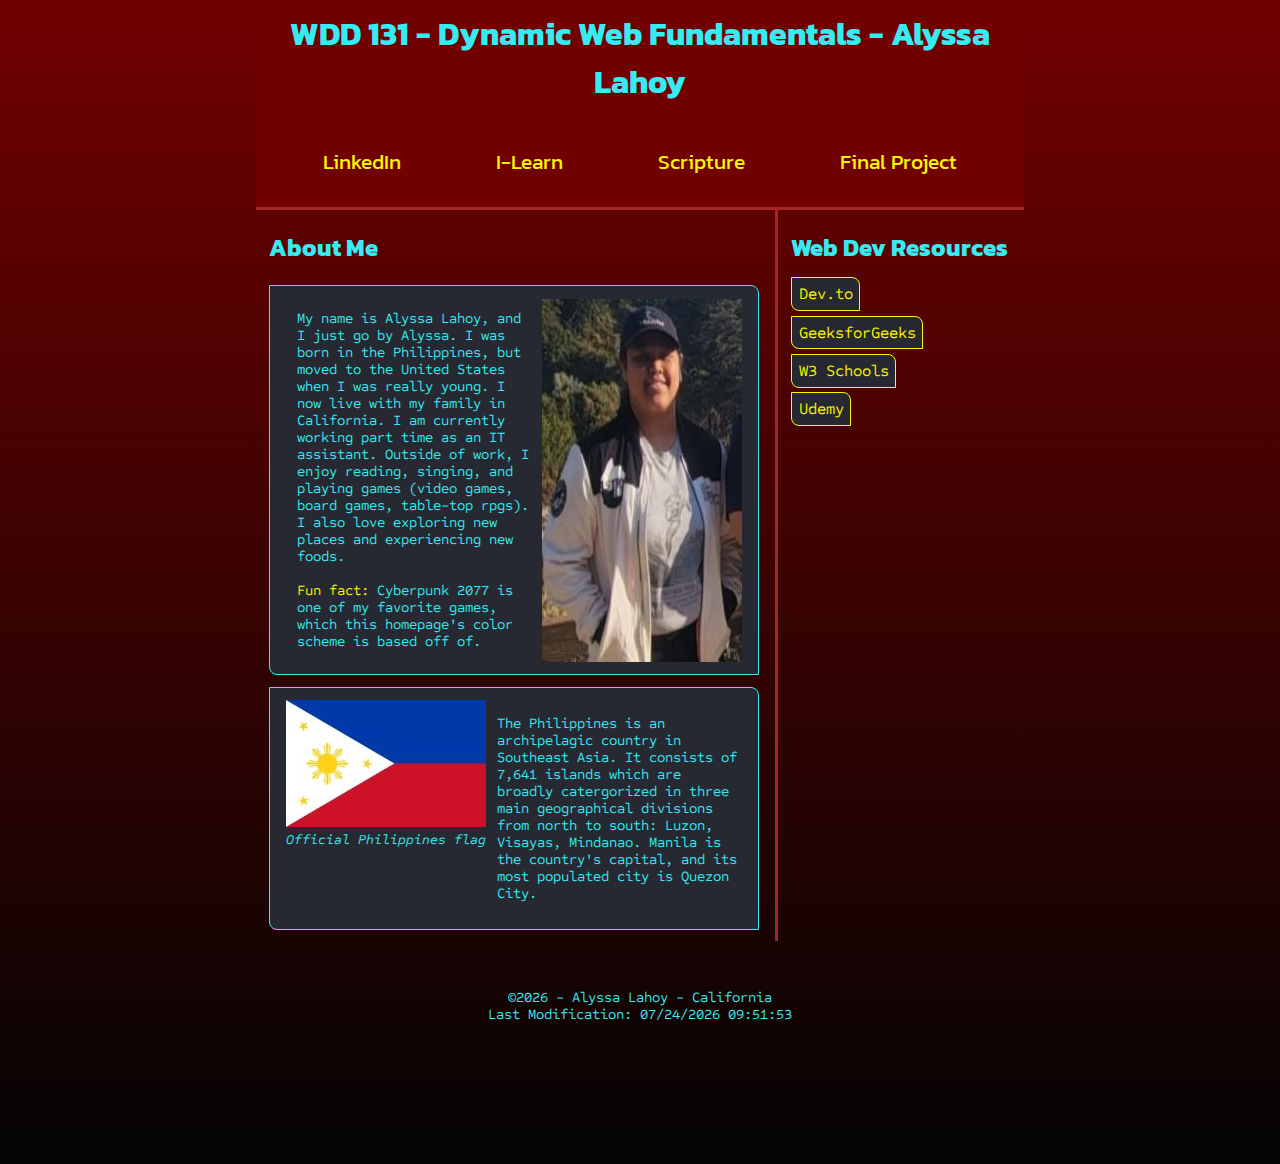
<file: index.html>
<!DOCTYPE html>
<html lang="en">

<head>
    <meta charset="UTF-8">
    <meta name="viewport" content="width=device-width, initial-scale=1.0">
    <meta name="author" content="Alyssa Lahoy">
    <meta name="description"
        content="WDD 131 - Dynamic Web Fundamentals - Alyssa Lahoy - Home page for work associated with the WDD 131 course at BYU-Idaho.">
    <title>WDD 131 - Dynamic Web Fundamentals - Alyssa Lahoy</title>

    <link rel="stylesheet" href="styles/base.css">
    <link rel="preconnect" href="https://fonts.googleapis.com">
    <link rel="preconnect" href="https://fonts.gstatic.com" crossorigin>
    <link
        href="https://fonts.googleapis.com/css2?family=Kanit:ital,wght@0,400;0,700;1,400;1,700&family=Sometype+Mono&display=swap"
        rel="stylesheet">
    <script src="scripts/getdates.js" defer></script>
</head>

<body>
    <header>
        <h1>WDD 131 - Dynamic Web Fundamentals - Alyssa Lahoy</h1>

        <nav>
            <ul>
                <li><a href="https://www.linkedin.com/in/alyssa-lahoy-933316239/" target="_blank">LinkedIn</a></li>
                <li><a href="https://byui.instructure.com/" target="_blank">I-Learn</a></li>
                <li><a href="https://www.churchofjesuschrist.org/study/scriptures/nt/rom/1?lang=eng&id=p16-p17#p16"
                        target="_blank">Scripture</a></li>
                <li><a href="#">Final Project</a></li>
            </ul>
        </nav>
    </header>

    <main>
        <section class="card">
            <div class="sect-head">
                <h2>About Me</h2>
            </div>
            <div class="about-me">
                <p>My name is Alyssa Lahoy, and I just go by Alyssa. I was born in the Philippines, but moved to the
                    United States when I was really young. I now live with my family in California. I am currently
                    working part time as an IT assistant. Outside of work, I enjoy reading, singing, and playing
                    games
                    (video games, board games, table-top rpgs). I also love exploring new places and experiencing
                    new
                    foods.<br>
                    <br>
                    <span class="special">Fun fact:</span> Cyberpunk 2077 is one of my favorite games, which this
                    homepage's color scheme is based off of.
                </p>
                <img src="images/author-pic.jpg" alt="Image of website author">
            </div>

            <div class="philippines">
                <figure>
                    <img src="images/philippiine-flag.jpg" alt="Image of official Philippines flag">
                    <figcaption><i>Official Philippines flag</i></figcaption>
                </figure>
                <p>The Philippines is an archipelagic country in Southeast Asia. It consists of 7,641 islands which are
                    broadly catergorized in three main geographical divisions from north to south: Luzon, Visayas,
                    Mindanao. Manila is the country's capital, and its most populated city is Quezon City.</p>
            </div>
        </section>

        <section class="card">
            <div class="sect-head">
                <h2>Web Dev Resources</h2>
            </div>
            <ul class="aside-list">
                <li><a href="https://dev.to">Dev.to</a></li>
                <li><a href="https://www.geeksforgeeks.org">GeeksforGeeks</a></li>
                <li><a href="https://www.w3schools.com">W3 Schools</a></li>
                <li><a href="https://www.udemy.com">Udemy</a></li>
            </ul>
        </section>
    </main>

    <footer>
        <p>&#169;<span id="currentyear"></span> - Alyssa Lahoy - California</p>
        <p id="lastModified"></p>
    </footer>

</body>

</html>
</file>
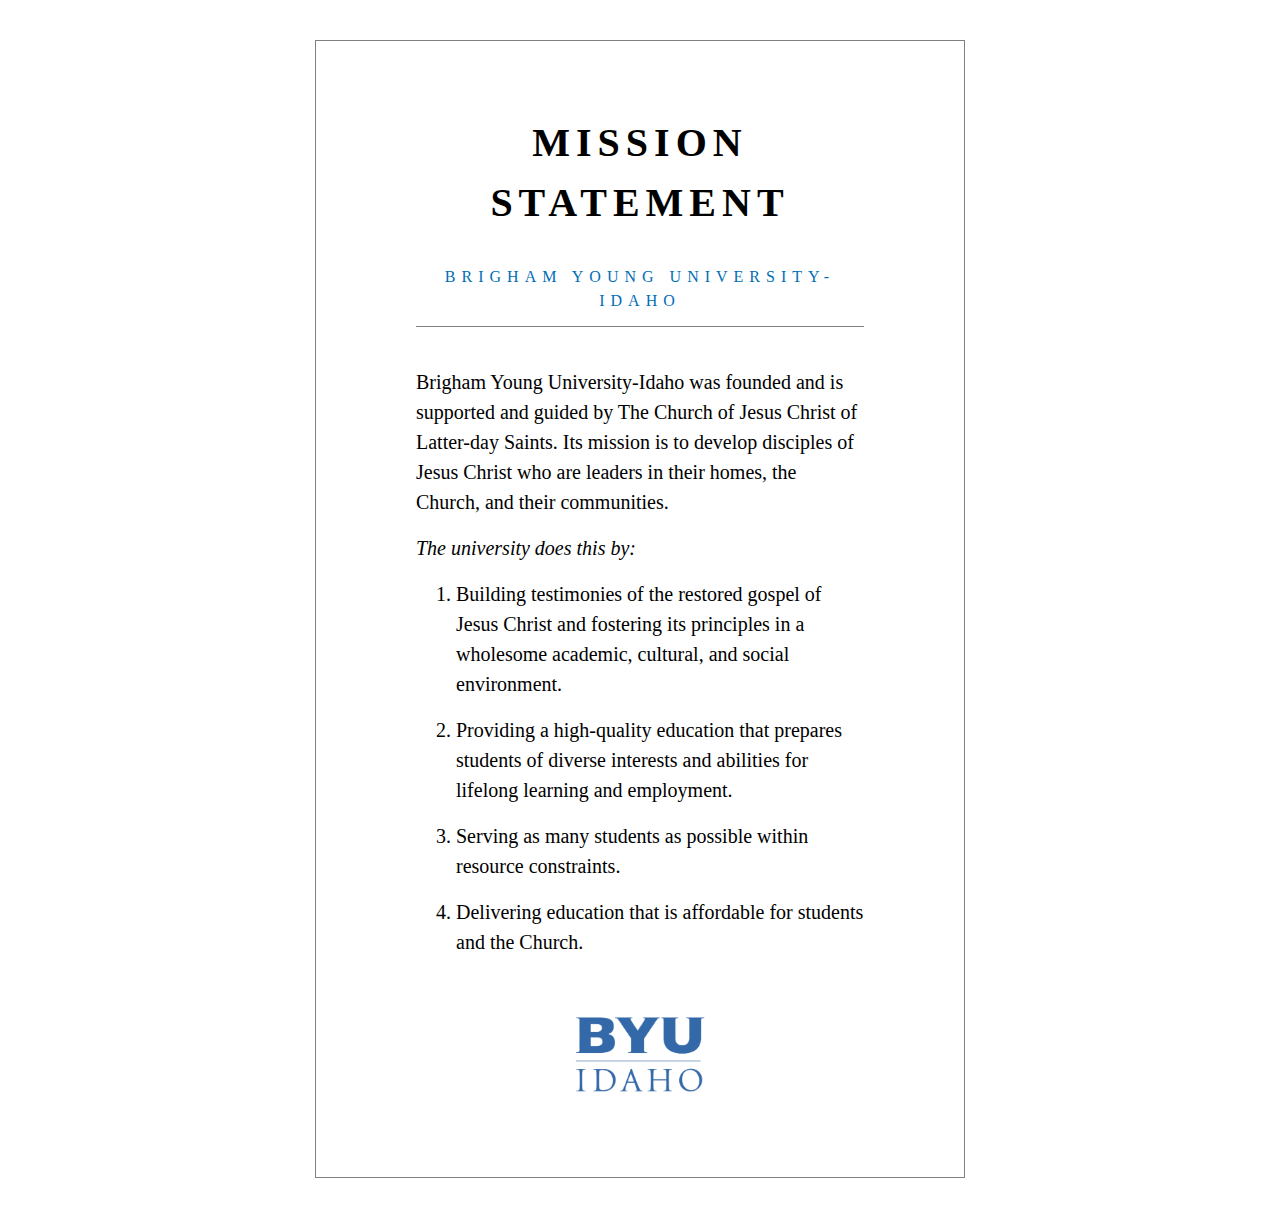
<file: mission/index.html>
<!DOCTYPE html>
<html lang="en">

<head>
    <meta charset="UTF-8">
    <meta name="viewport" content="width=device-width, initial-scale=1.0">
    <meta name="description" content="The mission statement of Brigham Young University-Idaho">
    <meta name="author" content="Alyssa Lahoy">
    <title>BYU Idaho Mission Statement</title>
    <link rel="stylesheet" href="css/styles.css">
</head>

<body>
    <div class="content">
        <header>
            <h1>MISSION STATEMENT</h1>
            <p class="subtitle">BRIGHAM YOUNG UNIVERSITY-IDAHO</p>
        </header>

        <main>
            <p>
                Brigham Young University-Idaho was founded and is supported and guided by The Church of Jesus Christ of
                Latter-day Saints.
                Its mission is to develop disciples of Jesus Christ who are leaders in their homes, the Church, and
                their
                communities.
            </p>

            <p><em>The university does this by:</em></p>

            <p>
            <ol>
                <li>Building testimonies of the restored gospel of Jesus Christ and fostering its principles in a
                    wholesome
                    academic, cultural, and social environment.</li>
                <li>Providing a high-quality education that prepares students of diverse interests and abilities for
                    lifelong learning and employment.</li>
                <li>Serving as many students as possible within resource constraints.</li>
                <li>Delivering education that is affordable for students and the Church.</li>
            </ol>
            </p>
        </main>

        <footer>
            <img class="logo" src="images/byui-logo_blue.webp" alt="BYU-Idaho logo">
        </footer>
    </div>


</body>

</html>
</file>
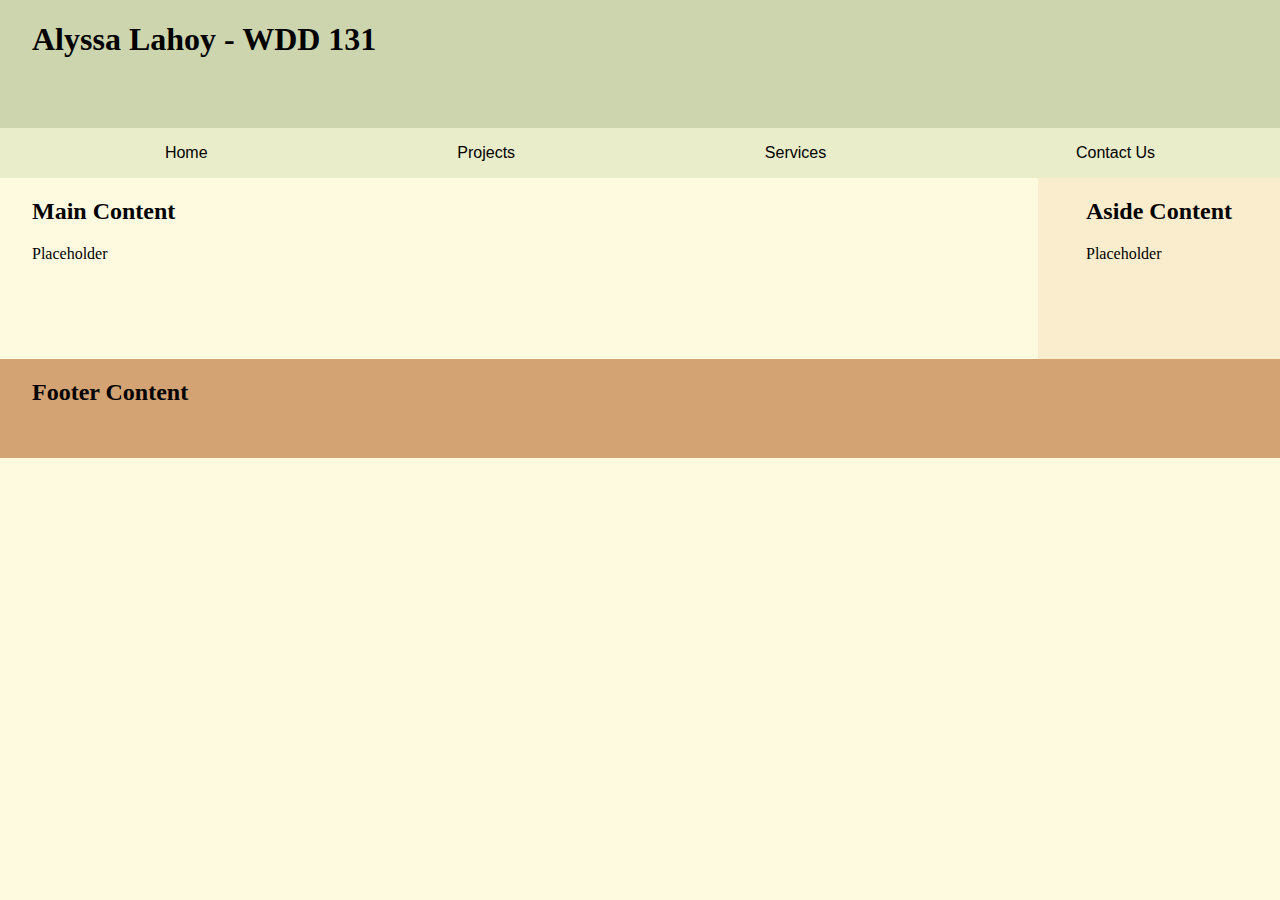
<file: week01/basic-layout.html>
<!DOCTYPE html>
<html lang="en">

<head>
    <meta charset="UTF-8">
    <meta name="viewport" content="width=device-width, initial-scale=1.0">
    <title>Alyssa Lahoy - WDD 131</title>

    <link rel="stylesheet" href="styles/layout.css">
</head>

<body>
    <header>
        <div class="heading"><h1>Alyssa Lahoy - WDD 131</h1></div>
        <div class="empty"></div>

        <nav class="navbar wrap">
            <ul>
                <li><a href="#">Home</a></li>
                <li><a href="#">Projects</a></li>
                <li><a href="#">Services</a></li>
                <li><a href="#">Contact Us</a></li>
            </ul>
        </nav>
    </header>

    <main>
        <h2>Main Content</h2>
        <div class="empty">
            <p>Placeholder</p>
        </div>
    </main>

    <aside>
        <h2>Aside Content</h2>
        <div class="empty">
            <p>Placeholder</p>
        </div>
    </aside>

    <footer>
        <h2>Footer Content</h2>
        <div class="empty"></div>
    </footer>
</body>

</html>
</file>
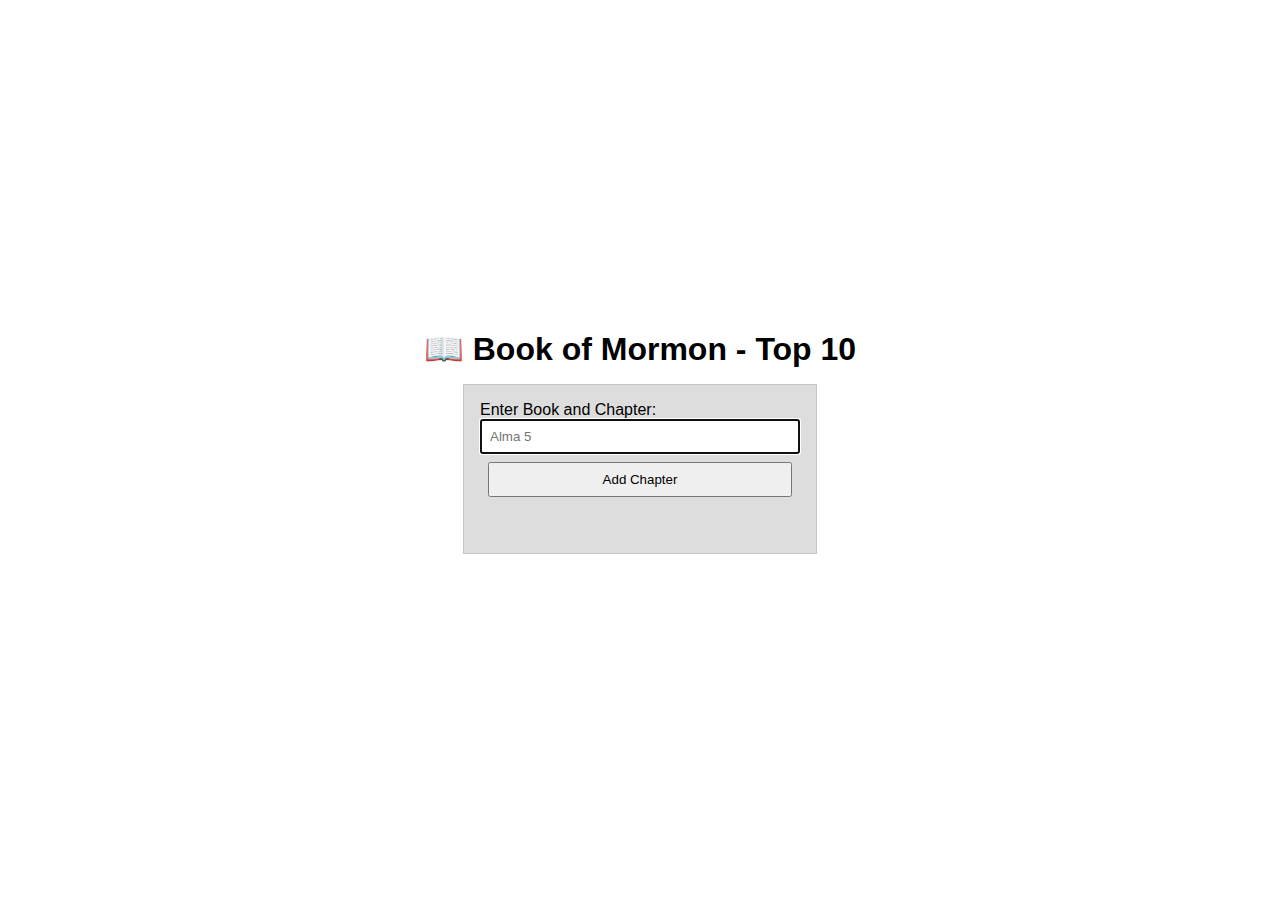
<file: week02/bom.html>
<!DOCTYPE html>
<html lang="en">

<head>
    <meta charset="UTF-8">
    <meta name="viewport" content="width=device-width, initial-scale=1.0">
    <meta name="author" content="Alyssa Lahoy">
    <meta name="description" content="Book of Mormon application for WDD 131">
    <title>Document</title>

    <link rel="stylesheet" href="styles/bom.css">
    <script src="scripts/bom.js" defer></script>
</head>

<body>
    <h1>📖 Book of Mormon - Top 10</h1>
    <main>
        <label for="favchap">Enter Book and Chapter: </label>
        <input type="text" id="favchap" placeholder="Alma 5">
        <button type="submit">Add Chapter</button>
        <ul id="list"></ul>
    </main>

</body>

</html>
</file>
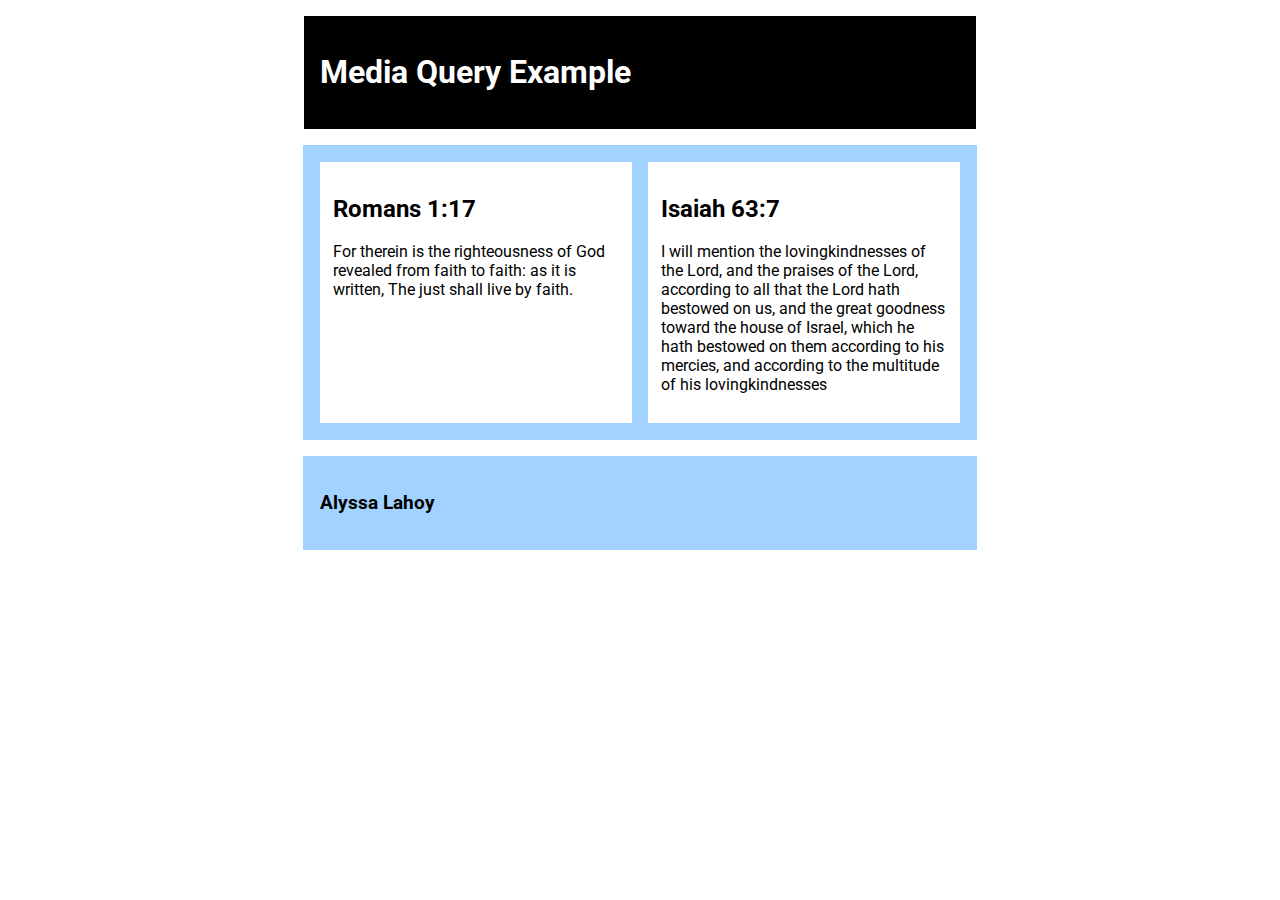
<file: week02/media-query.html>
<!DOCTYPE html>
<html lang="en">

<head>
    <meta charset="UTF-8">
    <meta name="viewport" content="width=device-width, initial-scale=1.0">
    <meta name="author" content="Alyssa Lahoy">
    <meta name="description" content="Week 2 Learning Activity work with media query">
    <title>WDD 131 - Media Query Example</title>
    <link rel="preconnect" href="https://fonts.googleapis.com">
    <link rel="preconnect" href="https://fonts.gstatic.com" crossorigin>
    <link href="https://fonts.googleapis.com/css2?family=Roboto&display=swap" rel="stylesheet">
    <link rel="stylesheet" href="styles/media-query.css">
    <link rel="stylesheet" href="styles/media-query-large.css">
</head>

<body>
    <header>
        <h1>Media Query Example</h1>
    </header>

    <main>
        <section>
            <h2>Romans 1:17</h2>
            <p>For therein is the righteousness of God revealed from faith to faith: as it is written, The just shall
                live by faith.</p>
        </section>
        <section>
            <h2>Isaiah 63:7</h2>
            <p>I will mention the lovingkindnesses of the Lord, and the praises of the Lord, according to all that the
                Lord hath bestowed on us, and the great goodness toward the house of Israel, which he hath bestowed on
                them according to his mercies, and according to the multitude of his lovingkindnesses</p>
        </section>
    </main>
    <footer>
        <h3>Alyssa Lahoy</h3>
    </footer>
</body>

</html>
</file>
<file: styles/base.css>
@keyframes link-hover {
    from {
        font-size: 1.3rem;
        color: var(--rich-lemon);
    }

    to {
        font-size: 1.4rem;
        color: var(--electric-blue);
    }
}

/* CYBERPUNK color scheme */
:root {
    --blood-red: #710000;
    --rich-lemon: #FDF500;
    --raisin-black: #272932;
    --electric-blue: #37EBF3;
    --keppel: #1AC5B0;
    background: rgb(113, 0, 0);
    background: linear-gradient(180deg, rgba(113, 0, 0, 1) 0%, rgba(4, 4, 4, 1) 100%);
}

body {
    font-family: 'Sometype Mono', monospace;
    margin: 0 auto;
    max-width: 60%;
    color: var(--electric-blue);
    padding-bottom: 8em;
}

body p {
    font-size: 0.9rem;
}

header {
    background-color: var(--blood-red);
    border-bottom: solid 3px #a32727;
    margin-top: 0;
}

header h1 {
    text-align: center;
    margin: 0;
    padding: 0.3em 0.8em;
}

h1,
h2,
h3,
h4,
h5,
h6 {
    font-family: 'Kanit', sans-serif;
    color: var(--electric-blue);
}

nav {
    padding: 0.4em;
    margin: 0;
}

nav ul {
    width: 100%;
    padding: 0.5rem 0;
    display: flex;
    justify-content: space-evenly;
}

nav ul li {
    margin: 0 1.2em;
    list-style-type: none;
}

nav ul li a {
    font-family: 'Kanit', sans-serif;
    font-size: 1.3rem;
    padding: 1rem;
    border-radius: 8px;
    color: var(--rich-lemon);
    text-decoration: none;
}

nav ul li a:hover {
    animation-name: link-hover;
    animation-duration: 0.8s;
    font-size: 1.4rem;
    color: var(--electric-blue);
}

/* main grid */
main {
    display: grid;
    grid-template-columns: repeat(6, 1fr);
    justify-items: center;
    column-gap: 0.8em;
    margin: 0 0.8em 2em;
}

main .card:nth-of-type(1) {
    grid-column: 1/5;
}

.about-me,
.philippines {
    display: flex;
    border: solid 1px var(--electric-blue);
    background-color: var(--raisin-black);
    border-radius: 0 8px;
    padding: 0.8em 1em;
    margin-bottom: 0.7em;
}

.about-me p {
    margin: 0.8em;
}

.philippines figure {
    margin: 0;
}

figcaption {
    font-size: 0.85rem;
    text-align: center;
}

.philippines p {
    margin-left: 0.8em;
}

main .card:nth-of-type(2) {
    grid-column: 5/7;
    border-left: 3px solid #a32727;
    padding-left: 0.8em;
}

.aside-list {
    padding: 0;
    border-radius: 8px;
    list-style-type: none;
    margin: 0;
}

.aside-list li {
    margin-bottom: 1.2em;
}

.aside-list li a {
    text-decoration: none;
    color: var(--rich-lemon);
    border: 1px solid var(--rich-lemon);
    background-color: var(--raisin-black);
    padding: 0.4em;
    border-radius: 0 8px;
}

.aside-list li a:hover {
    color: var(--electric-blue);
    border-color: var(--electric-blue);
}

/* footer */

footer {
    text-align: center;
    margin: 3em 0 0.8em;
}

footer p {
    margin: 0;
}

/* general classes */

.special {
    color: var(--rich-lemon);
}
</file>
<file: mission/css/styles.css>
body {
    margin: 0 auto;
    font-size: 20px;
    font-family: 'Times New Roman', Times, serif;
}

header {
    border-bottom: solid 1px gray;
    text-transform: capitalize;
    letter-spacing: 0.3em;
    padding: 0;
    text-align: center;
}

.content {
    max-width: 35%;
    margin: 2em auto;
    border: 1px solid gray;
    padding: 2em 5em;
}

.content * {
    max-width: 600px;
    margin: 0.8em auto;
    line-height: 1.5em;
}

.content main {
    margin: 40px auto;
}

header .subtitle {
    color: #006EB6;
    font-size: 0.8em;
}

footer {
    text-align: center;
}

.logo {
    max-width: 150px;
}
</file>
<file: week01/styles/layout.css>
:root {
    --primary: #fefae0;
    --secondary: #ccd5ae;
    --tertiary: #d4a373;
    --accent: #e9edc9;
    --accent2: #faedcd;
}

body {
    margin: 0;
    display: grid;
    grid-template: auto 1fr auto / auto 1fr auto;
    background-color: var(--primary);
}

header {
    margin: 0;
    padding: 0;
    grid-column: 1/5;
    background-color: var(--secondary);
}

main {
    padding: 0 2rem;
    grid-column: 1/3;
}

aside {
    padding: 0 3rem;
    background-color: var(--accent2);
    grid-column: 3/5;
}

footer {
    grid-column: 1/5;
    padding: 0 2rem;
    background-color: var(--tertiary);
}

/* classes */

.heading {
    padding: 0 2rem;
}

.navbar {
    grid-column: 1/5;
    background-color: var(--accent);
}

.navbar ul {
    display: flex;
    align-items: center;
    flex-direction: row;
    margin-bottom: 0;
}

.navbar li {
    list-style-type: none;
    padding: 1rem;
    flex: 1 1 auto;
    display: block;
    flex-direction: row;
    text-align: center;
}

.navbar li a {
    font-family: Arial, Helvetica, sans-serif;
    text-decoration: none;
    padding: 0.75rem;
    color: black;
}

.navbar li a:hover {
    color: var(--tertiary);
}

header .empty,
footer .empty {
    padding: 1rem;
}

main .empty {
    padding-bottom: 5rem;
}

.wrap {
    flex-wrap: wrap;
}
</file>
<file: week02/styles/bom.css>
* {
    margin: 0;
    padding: 0;
}

body {
    height: 100vh;
    display: flex;
    flex-direction: column;
    align-items: center;
    justify-content: center;
    font-family: Acme, Arial, sans-serif;
}

h1 {
    font-size: 1.5rem;
}

main {
    margin: 1rem auto;
    border: 1px solid rgba(0, 0, 0, 0.1);
    padding: 1rem;
    background-color: #ddd;
    display: flex;
    flex-direction: column;
}

input,
button {
    padding: 0.5rem;
}

button {
    margin: 0.5rem;
}

.delete {
    width: fit-content;
}

.input {
    display: flex;
    gap: 1rem;
}

.list {
    padding: 0.5rem;
}

ul {
    margin: 1rem;
    list-style: none;
}

li {
    display: flex;
    align-items: center;
    justify-content: space-between;
}

@media only screen and (min-width: 32.5em) {
    h1 {
        font-size: 2rem;
    }

    main {
        width: 320px;
    }
}
</file>
<file: week02/styles/media-query.css>
body {
    font-family: 'Roboto', sans-serif;
}

header,
main,
footer {
    max-width: 640px;
    margin: 1rem auto;
    padding: 1rem;
    background-color: #a2d2ff;
    border: 1px solid #a2d2ff;
}

main {
    display: grid;
    grid-template-columns: 1fr;
    grid-gap: 1rem;
}

main section {
    padding: 0.8rem;
    background-color: #fff;
}
</file>
<file: week02/styles/media-query-large.css>
@media screen and (min-width: 500px) {
    header {
        background-color: #000;
        border: #000;
        color: #fff;
    }

    main {
        grid-template-columns: 1fr 1fr;
    }
}
</file>
